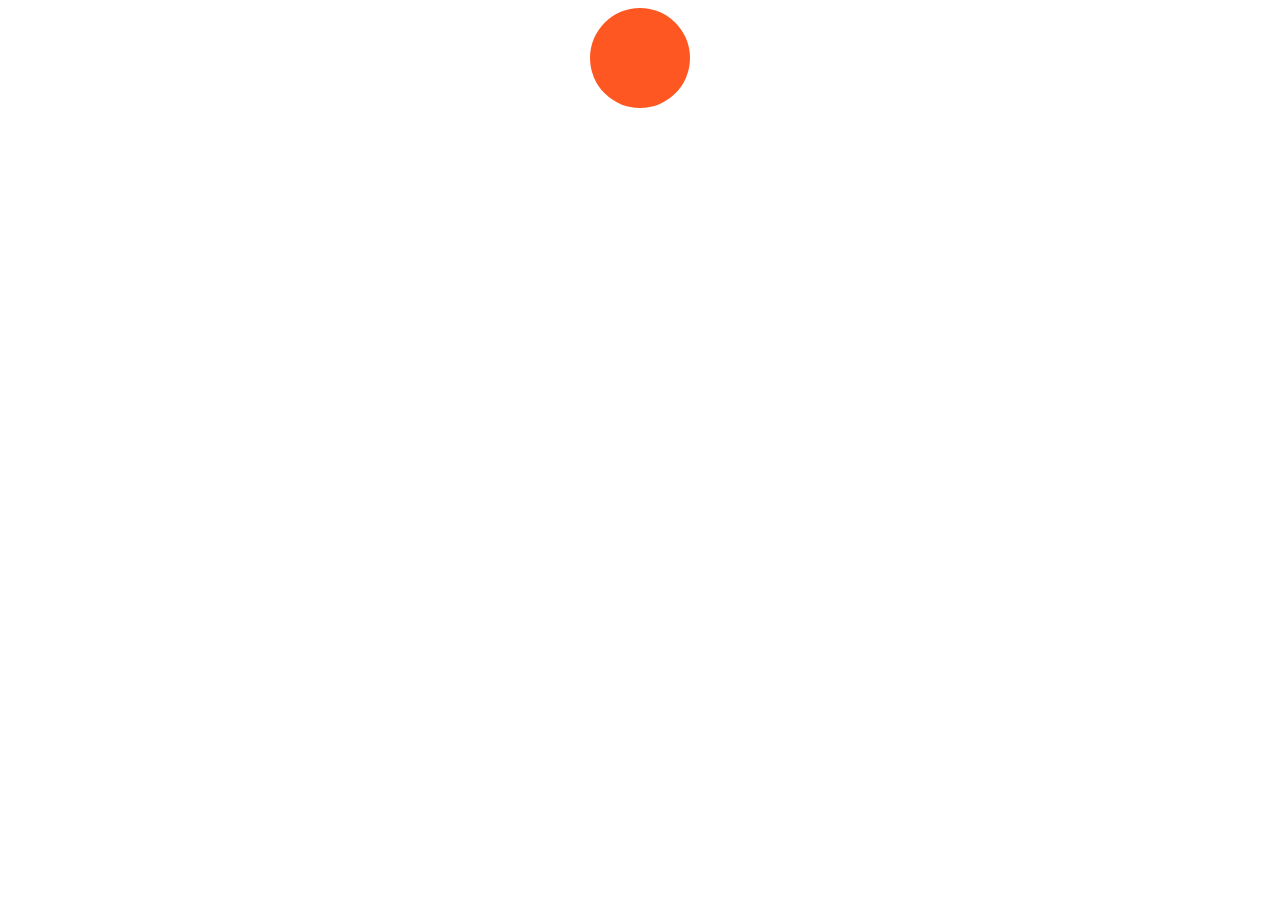
<file: index.html>
<!DOCTYPE html>
<html>
    <head>
        <title>
            Bouncing ball
        </title>
        <link rel="stylesheet" href="style.css" />
    </head>
    <body>
        <div class="ball"></div>
    </body>
    <script src="index.js"></script>
</html>
</file>
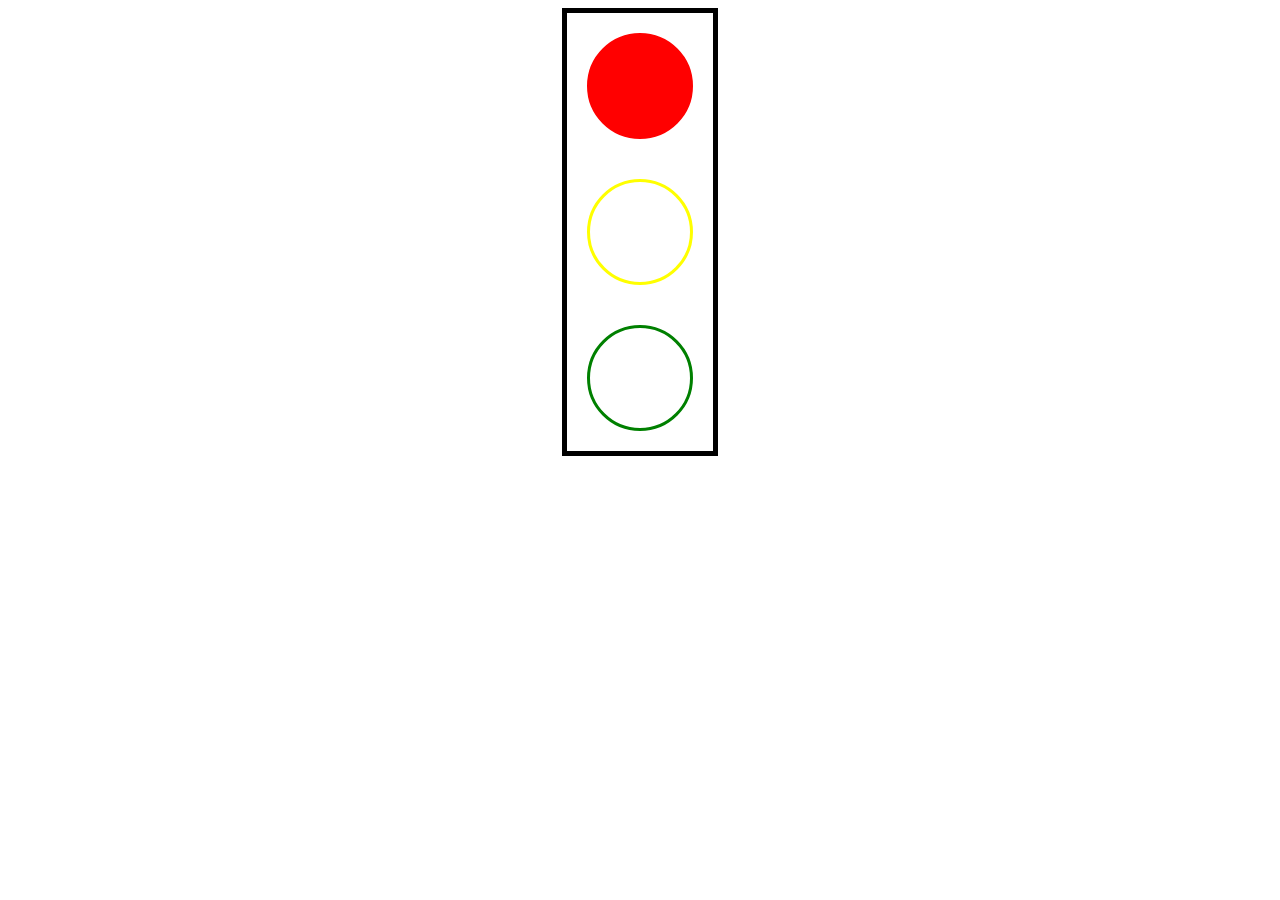
<file: functions/functions.html>
<!DOCTYPE html>
<html>
    <head>
        <title>
            Traffic lights
        </title>
        <link rel="stylesheet" href="functions.css" />
    </head>
    <body>
        <div class="container">
            <div class="container wrap">
                <div class="light-bulb red off"></div>
                <div class="light-bulb yellow off"></div>
                <div class="light-bulb green off"></div>
            </div>
        </div>
    </body>
    <script src="functions.js"></script>
</html>
</file>
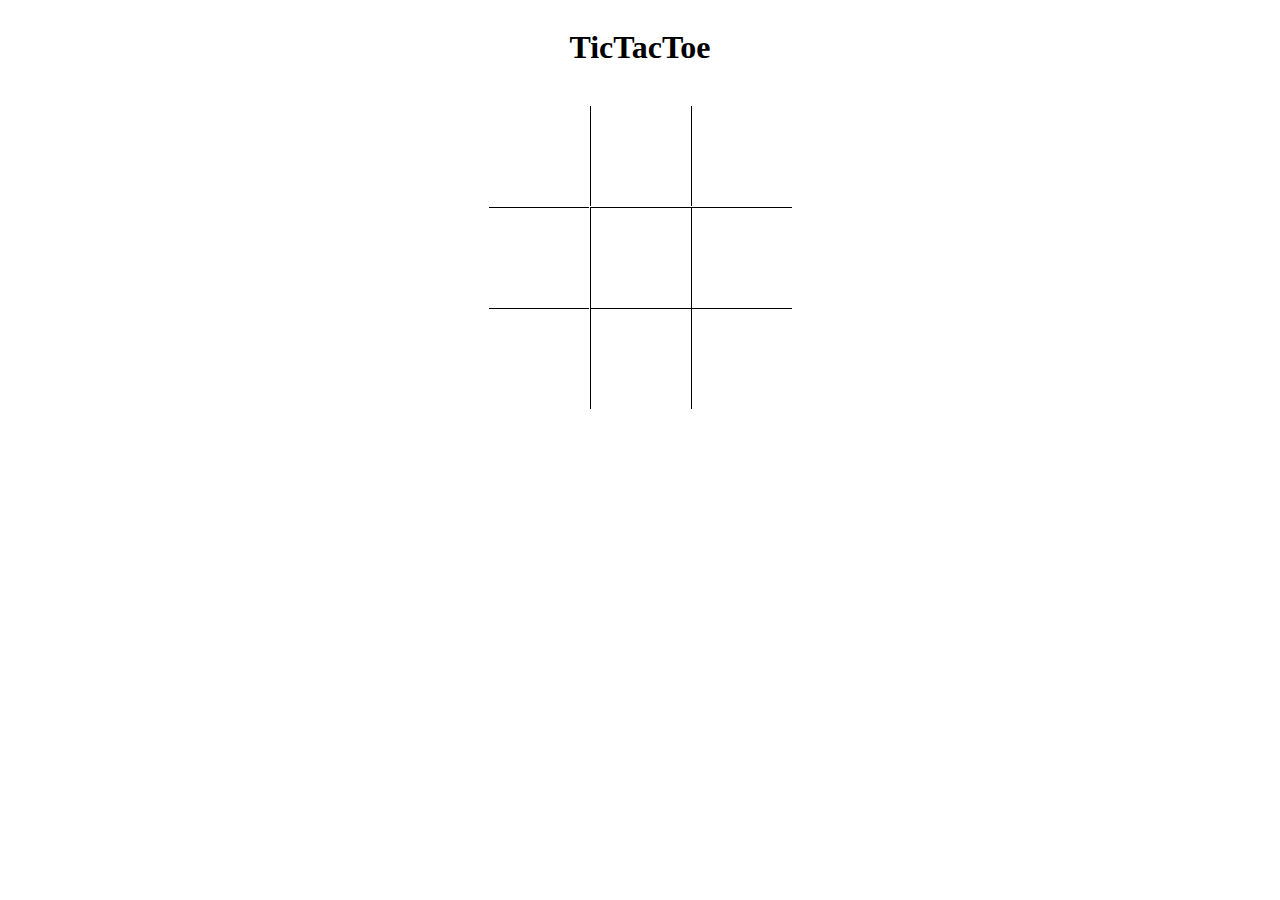
<file: tictactoe/tictactoe.html>
<html>
    <head>
        <title>
            TicTacToe
        </title>
        <link rel="stylesheet" href="tictactoe.css" />
    </head>
    <body>
        <h1>TicTacToe</h1>
        <div class="game_field"></div>
        <script src="tictactoe.js"></script>
    </body>
</html>
</file>
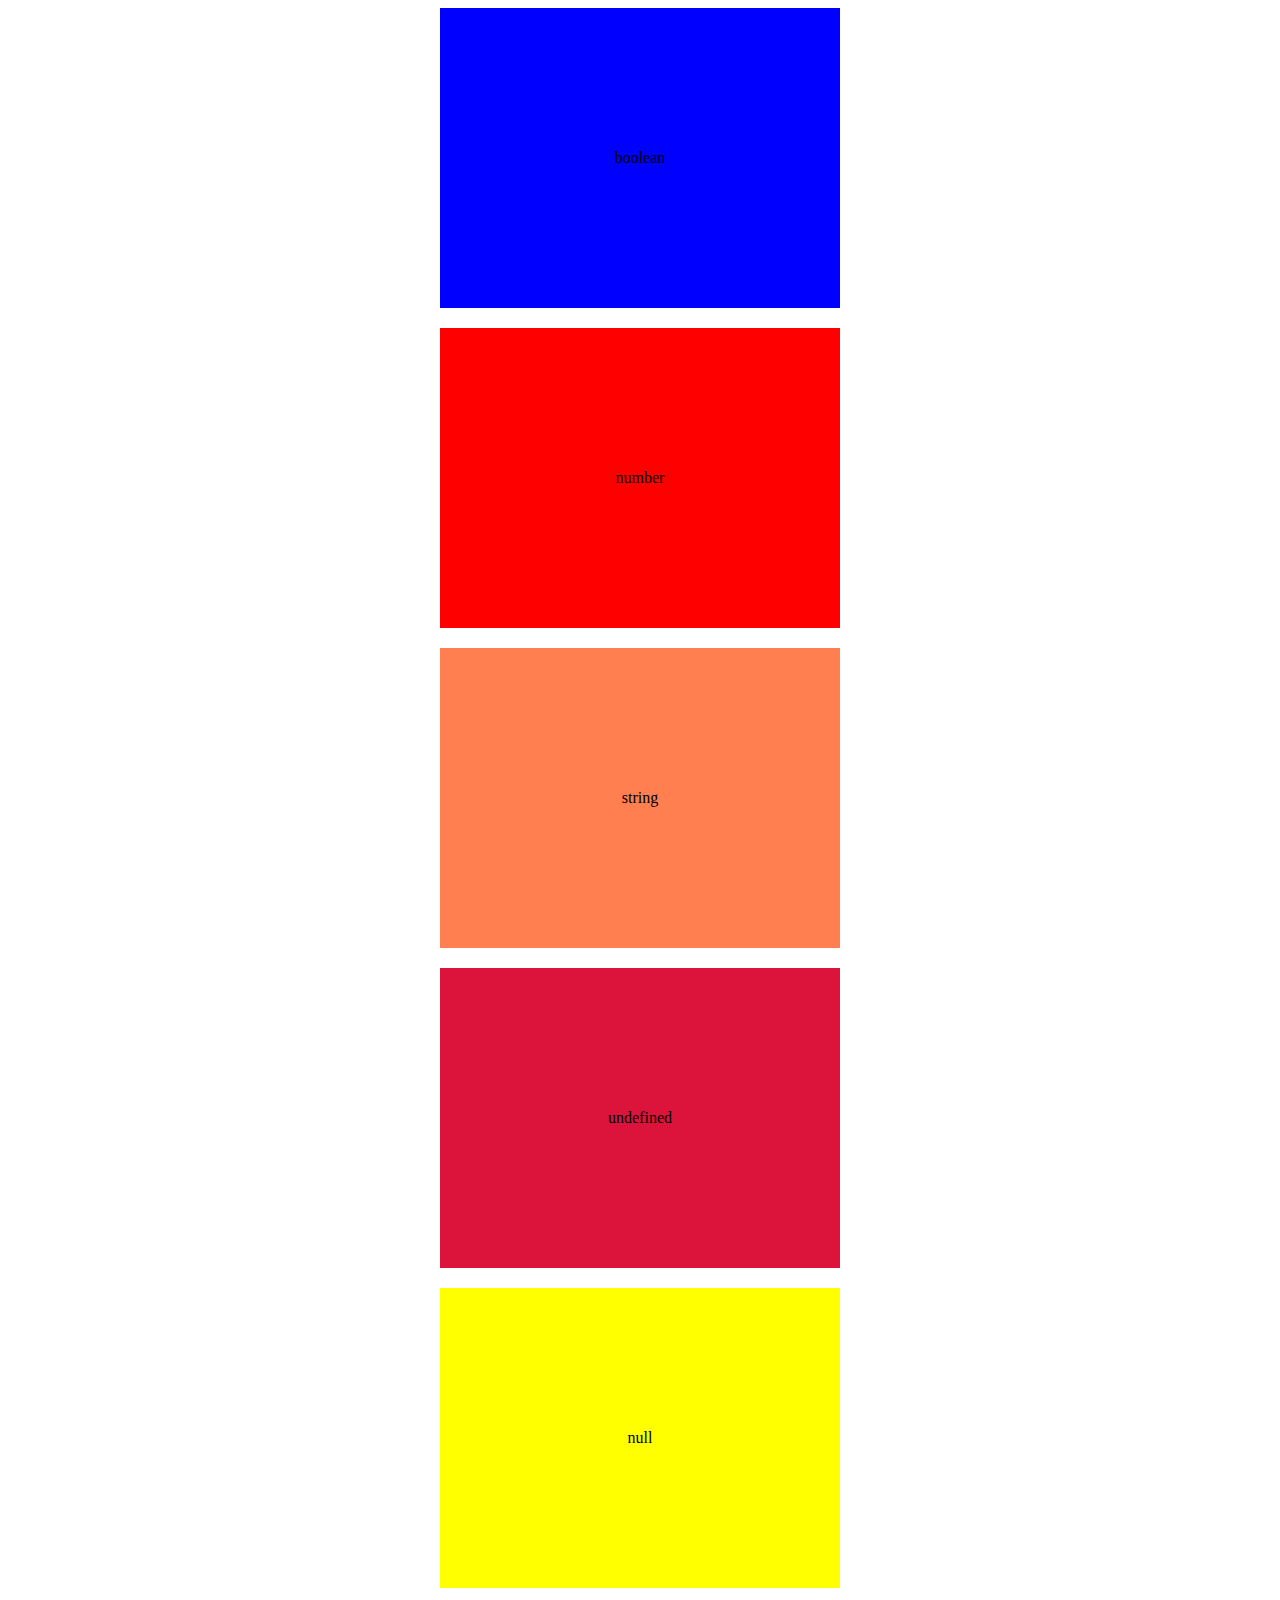
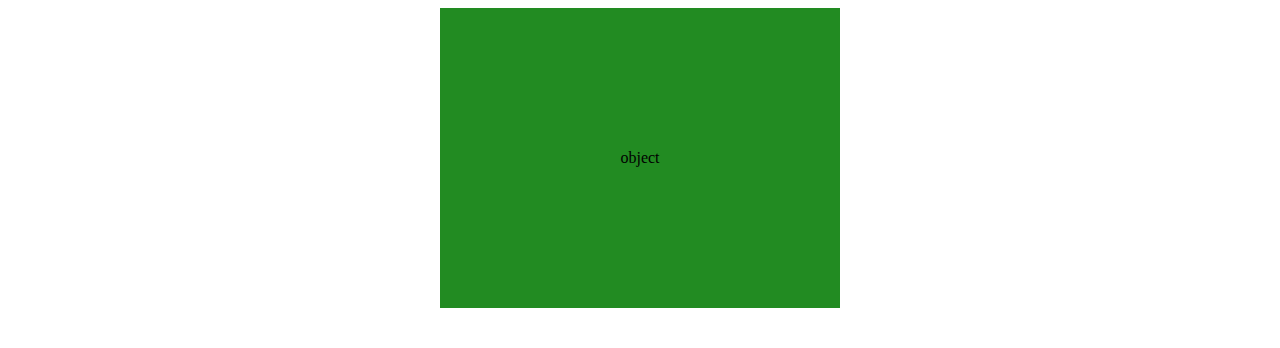
<file: types/types.html>
<!DOCTYPE html>
<html>
    <head>
        <title>
            Six types to rule them all
        </title>
        <link rel="stylesheet" href="types.css" />
    </head>
    <body>
        <div class="parent"></div>
    </body>
    <script src="types.js"></script>
</html>
</file>
<file: style.css>
body {
    display: flex;
    justify-content: center;
}

.ball {
    width: 100px;
    height: 100px;
    border-radius: 50%;
    background-color: #ff5722;

    animation: bounce 0.5s;
    animation-direction: alternate;
    animation-timing-function: cubic-bezier(0.5, 0.05, 1, 0.5);
    animation-iteration-count: infinite;
}

@keyframes bounce {
    from {
        transform: translate3d(0, 0, 0);
    }
    to {
        transform: translate3d(0, 200px, 0);
    }
}
</file>
<file: functions/functions.css>
.container {
    display: flex;
    flex-flow: column nowrap;
    justify-content: center;
    align-items: center;
}

.wrap {
    border: 5px solid black;
}

.light-bulb {
    width: 100px;
    height: 100px;
    border-radius: 50%;
    margin: 20px;
}

.red {
    border: 3px solid red;
    background-color: red;
}

.yellow {
    border: 3px solid yellow;
    background-color: yellow;
}

.green {
    border: 3px solid green;
    background-color: green;
}

.off {
    background-color: white;
}
</file>
<file: tictactoe/tictactoe.css>
body {
    display: flex;
    align-items: center;
    justify-content: center;
    flex-flow: column wrap;
}

h1 {
    margin-bottom: 40px;
}

.game_field {
    display: grid;
    grid-template-columns: 1fr 1fr 1fr;
    grid-template-rows: 1fr 1fr 1fr;
    column-gap: 0px;
    row-gap: 0px;
}

.game_field div {
    width: 100px;
    height: 100px;
    border: 1px solid #000000;
}

.game_field div {
    border-right: none;
    border-bottom: none;
    position: relative;
}

.game_field div:first-child {
    border-top: none;
    border-left: none;
}

.game_field div:nth-child(2),
.game_field div:nth-child(3) {
    border-top: none;
}

.game_field div:nth-child(4),
.game_field div:nth-child(7) {
    border-left: none;
}

.game_field div div.o_mark {
    position: absolute;
    left: 20px;
    top: 20px;
    width: 60px;
    height: 60px;
    border: 5px solid blue;
    border-radius: 50%;
}

.game_field div div.x_mark {
    position: absolute;
    left: 20px;
    top: 15px;
    width: 60px;
    height: 60px;
}

.game_field div div.x_mark::before,
.game_field div div.x_mark::after {
    position: absolute;
    content: ' ';
    height: 80px;
    width: 5px;
    background-color: red;
    left: 25px;
}

.game_field div div.x_mark::before {
    transform: rotate(45deg);
}

.game_field div div.x_mark::after {
    transform: rotate(-45deg);
}
</file>
<file: types/types.css>
div {
    width: 400px;
    height: 300px;
    margin-bottom: 20px;
    display: flex;
    align-items: center;
    justify-content: center;
}

.boolean {
    background-color: blue;
}

.number {
    background-color: red;
}

.string {
    background-color: coral;
}

.null {
    background-color: yellow;
}

.undefined {
    background-color: crimson;
}

.object {
    background-color: forestgreen;
}

.parent {
    width: 100%;
    height: auto;
    flex-flow: column nowrap;
}
</file>
